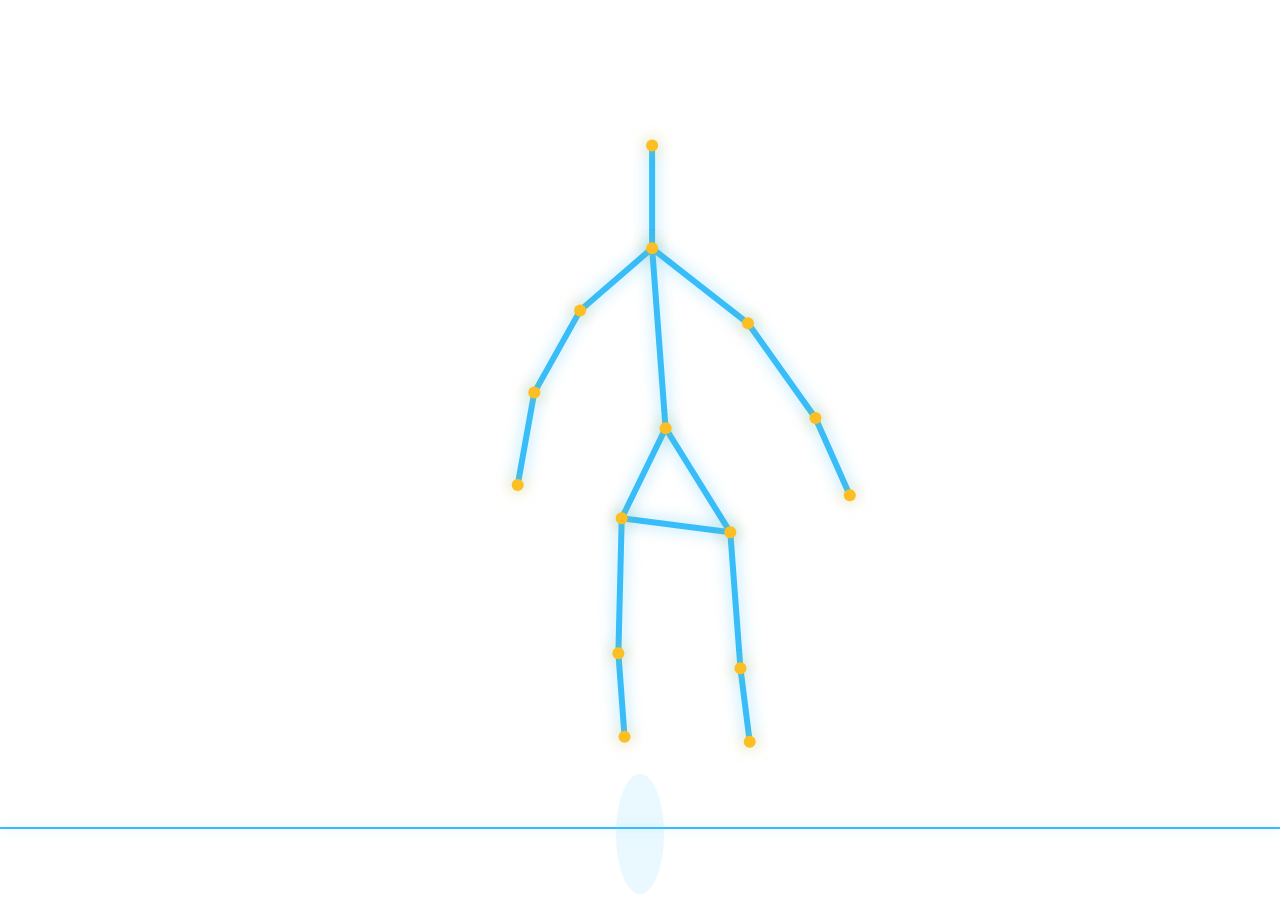
<file: jump.html>
<!DOCTYPE html>
<html lang="en">
<head>
    <meta charset="UTF-8">
    <title>Jump Animation</title>
    <style>
        html, body {
            margin: 0;
            padding: 0;
            width: 100%;
            height: 100%;
            background: transparent;
            overflow: hidden;
            font-family: system-ui, -apple-system, "Segoe UI", sans-serif;
        }
        canvas {
            display: block;
            width: 100%;
            height: 100%;
        }
    </style>
</head>
<body>
    <canvas id="skeleton-canvas"></canvas>

    <script>
    const canvas = document.getElementById('skeleton-canvas');
    const ctx = canvas.getContext('2d');

    const abstractFloorY = 300 * 0.92;

    const crouchPose = {
        head: { x: 180, y: 95 },
        neck: { x: 180, y: 125 },
        shoulderL: { x: 162, y: 150 },
        shoulderR: { x: 202, y: 150 },
        elbowL: { x: 152, y: 190 },
        elbowR: { x: 212, y: 190 },
        wristL: { x: 150, y: 225 },
        wristR: { x: 218, y: 220 },
        spine: { x: 182, y: 185 },
        hipL: { x: 170, y: 215 },
        hipR: { x: 198, y: 218 },
        kneeL: { x: 175, y: 260 },
        kneeR: { x: 205, y: 265 },
        ankleL: { x: 175, y: abstractFloorY },
        ankleR: { x: 205, y: abstractFloorY }
    };

    const flightPose = {
        head: { x: 178, y: 40 },
        neck: { x: 178, y: 75 },
        shoulderL: { x: 158, y: 95 },
        shoulderR: { x: 205, y: 100 },
        elbowL: { x: 145, y: 120 },
        elbowR: { x: 225, y: 130 },
        wristL: { x: 140, y: 150 },
        wristR: { x: 235, y: 155 },
        spine: { x: 182, y: 135 },
        hipL: { x: 170, y: 165 },
        hipR: { x: 200, y: 170 },
        kneeL: { x: 168, y: 210 },
        kneeR: { x: 202, y: 215 },
        ankleL: { x: 170, y: 240 },
        ankleR: { x: 205, y: 242 }
    };

    const bones = [
        ['head', 'neck'],
        ['neck', 'shoulderL'],
        ['neck', 'shoulderR'],
        ['shoulderL', 'elbowL'],
        ['elbowL', 'wristL'],
        ['shoulderR', 'elbowR'],
        ['elbowR', 'wristR'],
        ['neck', 'spine'],
        ['spine', 'hipL'],
        ['spine', 'hipR'],
        ['hipL', 'hipR'],
        ['hipL', 'kneeL'],
        ['hipR', 'kneeR'],
        ['kneeL', 'ankleL'],
        ['kneeR', 'ankleR']
    ];

    function resize() {
        const dpr = window.devicePixelRatio || 1;
        const rect = canvas.getBoundingClientRect();
        if (canvas.width !== rect.width * dpr || canvas.height !== rect.height * dpr) {
            canvas.width = rect.width * dpr;
            canvas.height = rect.height * dpr;
            ctx.scale(dpr, dpr);
        }
        return { width: rect.width, height: rect.height };
    }

    function drawBone(p1, p2, scale) {
        ctx.beginPath();
        ctx.moveTo(p1.x * scale.x, p1.y * scale.y);
        ctx.lineTo(p2.x * scale.x, p2.y * scale.y);
        ctx.strokeStyle = '#38bdf8';
        ctx.lineWidth = 6;
        ctx.lineCap = 'round';
        ctx.shadowBlur = 15;
        ctx.shadowColor = 'rgba(56, 189, 248, 0.5)';
        ctx.stroke();
        ctx.shadowBlur = 0;
    }

    function drawJoint(p, scale) {
        ctx.beginPath();
        ctx.arc(p.x * scale.x, p.y * scale.y, 6, 0, 2 * Math.PI);
        ctx.fillStyle = '#fbbf24';
        ctx.shadowBlur = 15;
        ctx.shadowColor = 'rgba(251, 191, 36, 0.5)';
        ctx.fill();
        ctx.shadowBlur = 0;
    }

    function drawFloor(width, height, lift) {
        const floorY = height * 0.92;
        
        // Grid floor
        ctx.beginPath();
        ctx.strokeStyle = 'rgba(255, 255, 255, 0.1)';
        ctx.lineWidth = 1;
        
        // Horizontal lines
        for (let i = 0; i < 5; i++) {
            const y = floorY + (i * 15);
            ctx.moveTo(0, y);
            ctx.lineTo(width, y);
        }
        
        // Perspective lines
        const centerX = width / 2;
        for (let i = -5; i <= 5; i++) {
            const x = centerX + (i * 40);
            ctx.moveTo(x, floorY);
            ctx.lineTo(x + (i * 20), height);
        }
        ctx.stroke();

        // Main floor line
        ctx.beginPath();
        ctx.moveTo(0, floorY);
        ctx.lineTo(width, floorY);
        ctx.strokeStyle = '#38bdf8';
        ctx.lineWidth = 2;
        ctx.shadowBlur = 10;
        ctx.shadowColor = 'rgba(56, 189, 248, 0.3)';
        ctx.stroke();
        ctx.shadowBlur = 0;

        // Shadow
        const shadowRadius = Math.max(40, 120 * (1 - lift));
        ctx.save();
        ctx.translate(width / 2, floorY + 6);
        ctx.scale(shadowRadius / 100, 1);
        ctx.beginPath();
        ctx.arc(0, 0, 60, 0, 2 * Math.PI);
        ctx.fillStyle = `rgba(56, 189, 248, ${0.1 + 0.1 * (1 - lift)})`;
        ctx.fill();
        ctx.restore();
    }

    function easeOutQuad(t) {
        return 1 - (1 - t) * (1 - t);
    }

    function easeInOut(t) {
        return 0.5 - 0.5 * Math.cos(Math.PI * t);
    }

    const startTime = Date.now();
    const animationDuration = 1800;

    function animate() {
        const dims = resize();
        const { width, height } = dims;

        ctx.clearRect(0, 0, width, height);

        const elapsed = Date.now() - startTime;
        const raw = (elapsed % animationDuration) / animationDuration;
        let t = raw * 2;
        if (t > 1) {
            t = 2 - t;
        }
        const lift = easeOutQuad(t);
        const interp = easeInOut(t);

        const currentPose = {};
        for (const joint in crouchPose) {
            currentPose[joint] = {
                x: crouchPose[joint].x + (flightPose[joint].x - crouchPose[joint].x) * interp,
                y: crouchPose[joint].y + (flightPose[joint].y - crouchPose[joint].y) * interp
            };
        }

        const scale = {
            x: width / 350,
            y: height / 300
        };

        drawFloor(width, height, lift);

        bones.forEach(([a, b]) => {
            drawBone(currentPose[a], currentPose[b], scale);
        });

        for (const joint in currentPose) {
            drawJoint(currentPose[joint], scale);
        }

        requestAnimationFrame(animate);
    }

    window.addEventListener('resize', resize);
    animate();
    </script>
</body>
</html>
</file>
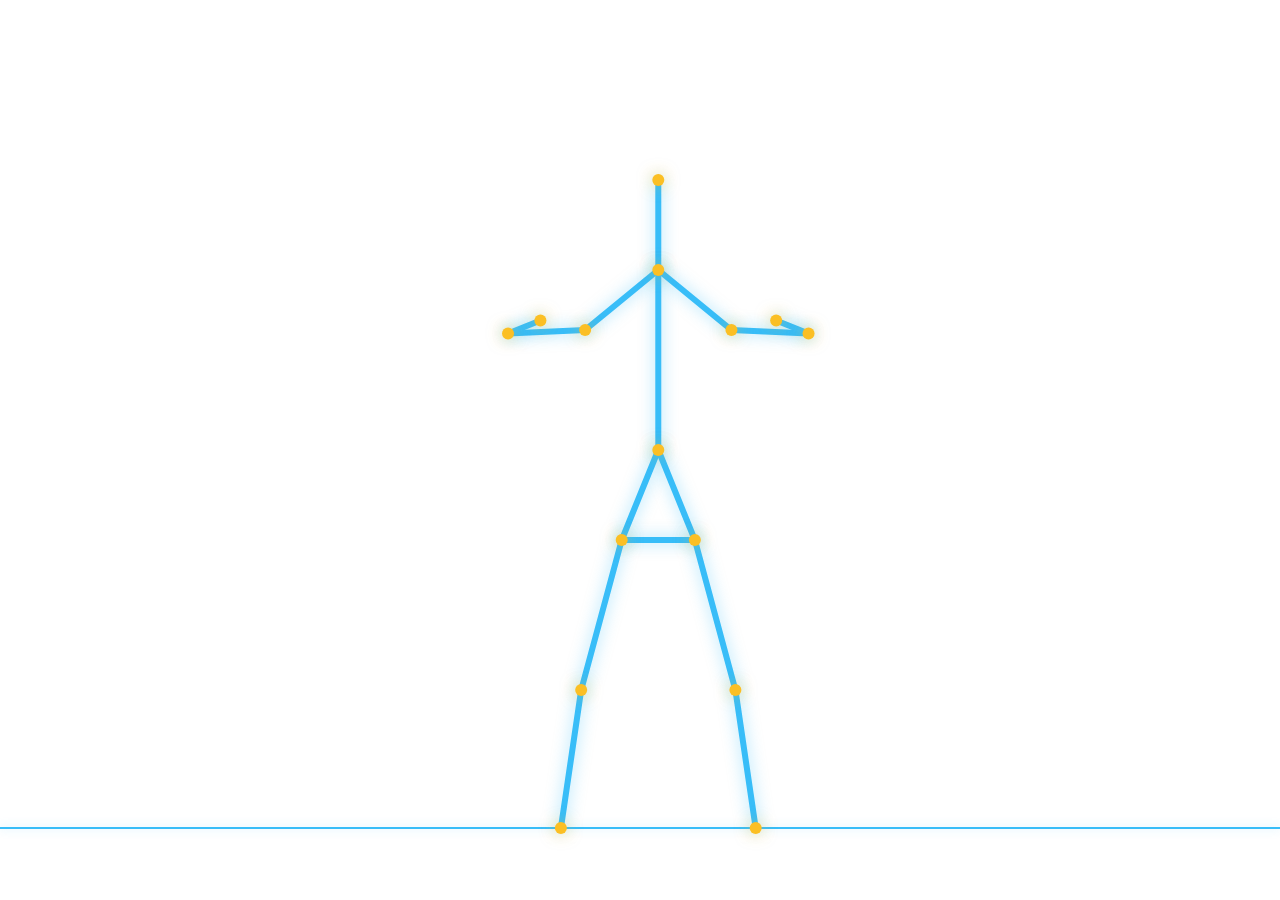
<file: jumping-jack.html>
<!DOCTYPE html>
<html lang="en">
<head>
    <meta charset="UTF-8">
    <title>Jumping Jack Animation</title>
    <style>
        html, body {
            margin: 0;
            padding: 0;
            width: 100%;
            height: 100%;
            background: transparent;
            overflow: hidden;
            font-family: system-ui, -apple-system, "Segoe UI", sans-serif;
        }
        canvas {
            display: block;
            width: 100%;
            height: 100%;
        }
    </style>
</head>
<body>
    <canvas id="skeleton-canvas"></canvas>

    <script>
    const canvas = document.getElementById('skeleton-canvas');
    const ctx = canvas.getContext('2d');

    const abstractFloorY = 300 * 0.92;

    const startPose = {
        head: { x: 180, y: 60 },
        neck: { x: 180, y: 90 },
        shoulderL: { x: 160, y: 110 },
        shoulderR: { x: 200, y: 110 },
        elbowL: { x: 150, y: 150 },
        elbowR: { x: 210, y: 150 },
        wristL: { x: 145, y: 190 },
        wristR: { x: 215, y: 190 },
        spine: { x: 180, y: 150 },
        hipL: { x: 170, y: 180 },
        hipR: { x: 190, y: 180 },
        kneeL: { x: 170, y: 230 },
        kneeR: { x: 190, y: 230 },
        ankleL: { x: 170, y: abstractFloorY },
        ankleR: { x: 190, y: abstractFloorY }
    };

    const endPose = {
        head: { x: 180, y: 60 },
        neck: { x: 180, y: 90 },
        shoulderL: { x: 160, y: 110 },
        shoulderR: { x: 200, y: 110 },
        elbowL: { x: 130, y: 80 },
        elbowR: { x: 230, y: 80 },
        wristL: { x: 150, y: 40 },
        wristR: { x: 210, y: 40 },
        spine: { x: 180, y: 150 },
        hipL: { x: 170, y: 180 },
        hipR: { x: 190, y: 180 },
        kneeL: { x: 150, y: 230 },
        kneeR: { x: 210, y: 230 },
        ankleL: { x: 140, y: abstractFloorY },
        ankleR: { x: 220, y: abstractFloorY }
    };

    const bones = [
        ['head', 'neck'],
        ['neck', 'shoulderL'],
        ['neck', 'shoulderR'],
        ['shoulderL', 'elbowL'],
        ['elbowL', 'wristL'],
        ['shoulderR', 'elbowR'],
        ['elbowR', 'wristR'],
        ['neck', 'spine'],
        ['spine', 'hipL'],
        ['spine', 'hipR'],
        ['hipL', 'hipR'],
        ['hipL', 'kneeL'],
        ['hipR', 'kneeR'],
        ['kneeL', 'ankleL'],
        ['kneeR', 'ankleR']
    ];

    function resize() {
        const dpr = window.devicePixelRatio || 1;
        const rect = canvas.getBoundingClientRect();
        if (canvas.width !== rect.width * dpr || canvas.height !== rect.height * dpr) {
            canvas.width = rect.width * dpr;
            canvas.height = rect.height * dpr;
            ctx.scale(dpr, dpr);
        }
        return { width: rect.width, height: rect.height };
    }

    function drawBone(p1, p2, scale) {
        ctx.beginPath();
        ctx.moveTo(p1.x * scale.x, p1.y * scale.y);
        ctx.lineTo(p2.x * scale.x, p2.y * scale.y);
        ctx.strokeStyle = '#38bdf8';
        ctx.lineWidth = 6;
        ctx.lineCap = 'round';
        ctx.shadowBlur = 15;
        ctx.shadowColor = 'rgba(56, 189, 248, 0.5)';
        ctx.stroke();
        ctx.shadowBlur = 0;
    }

    function drawJoint(p, scale) {
        ctx.beginPath();
        ctx.arc(p.x * scale.x, p.y * scale.y, 6, 0, 2 * Math.PI);
        ctx.fillStyle = '#fbbf24';
        ctx.shadowBlur = 15;
        ctx.shadowColor = 'rgba(251, 191, 36, 0.5)';
        ctx.fill();
        ctx.shadowBlur = 0;
    }

    function drawFloor(width, height) {
        const floorY = height * 0.92;
        
        // Grid floor
        ctx.beginPath();
        ctx.strokeStyle = 'rgba(255, 255, 255, 0.1)';
        ctx.lineWidth = 1;
        
        // Horizontal lines
        for (let i = 0; i < 5; i++) {
            const y = floorY + (i * 15);
            ctx.moveTo(0, y);
            ctx.lineTo(width, y);
        }
        
        // Perspective lines
        const centerX = width / 2;
        for (let i = -5; i <= 5; i++) {
            const x = centerX + (i * 40);
            ctx.moveTo(x, floorY);
            ctx.lineTo(x + (i * 20), height);
        }
        ctx.stroke();

        // Main floor line
        ctx.beginPath();
        ctx.moveTo(0, floorY);
        ctx.lineTo(width, floorY);
        ctx.strokeStyle = '#38bdf8';
        ctx.lineWidth = 2;
        ctx.shadowBlur = 10;
        ctx.shadowColor = 'rgba(56, 189, 248, 0.3)';
        ctx.stroke();
        ctx.shadowBlur = 0;
    }

    function easeInOut(t) {
        return 0.5 - 0.5 * Math.cos(Math.PI * t);
    }

    const startTime = Date.now();
    const animationDuration = 1500;

    function animate() {
        const dims = resize();
        const { width, height } = dims;

        ctx.clearRect(0, 0, width, height);

        const elapsed = Date.now() - startTime;
        const raw = (elapsed % animationDuration) / animationDuration;
        let t = raw * 2;
        if (t > 1) {
            t = 2 - t;
        }
        t = easeInOut(t);

        const currentPose = {};
        for (const joint in startPose) {
            currentPose[joint] = {
                x: startPose[joint].x + (endPose[joint].x - startPose[joint].x) * t,
                y: startPose[joint].y + (endPose[joint].y - startPose[joint].y) * t
            };
        }

        const scale = {
            x: width / 350,
            y: height / 300
        };

        drawFloor(width, height);

        bones.forEach(([a, b]) => {
            drawBone(currentPose[a], currentPose[b], scale);
        });

        for (const joint in currentPose) {
            drawJoint(currentPose[joint], scale);
        }

        requestAnimationFrame(animate);
    }

    window.addEventListener('resize', resize);
    animate();
    </script>
</body>
</html>
</file>
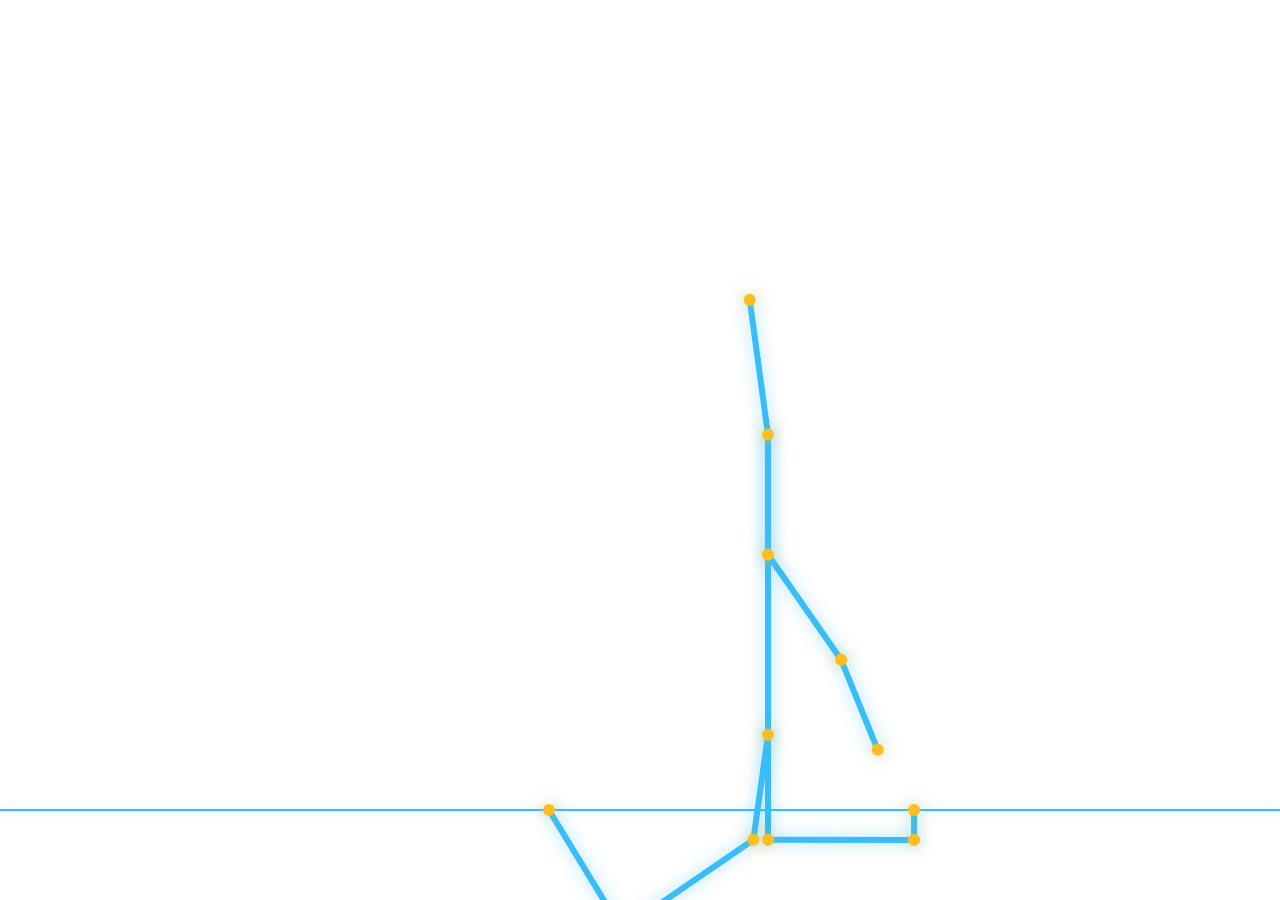
<file: lunge.html>
<!DOCTYPE html>
<html lang="en">
<head>
    <meta charset="UTF-8">
    <title>Lunge Animation</title>
    <style>
        html, body {
            margin: 0;
            padding: 0;
            width: 100%;
            height: 100%;
            background: transparent;
            overflow: hidden;
            font-family: system-ui, -apple-system, "Segoe UI", sans-serif;
        }
        canvas {
            display: block;
            width: 100%;
            height: 100%;
        }
    </style>
</head>
<body>
    <canvas id="skeleton-canvas"></canvas>

    <script>
    const canvas = document.getElementById('skeleton-canvas');
    const ctx = canvas.getContext('2d');

    const abstractFloorY = 300 * 0.9;

    const standPose = {
        head: { x: 205, y: 60 },
        neck: { x: 210, y: 105 },
        shoulder: { x: 210, y: 145 },
        elbowFront: { x: 230, y: 180 },
        wristFront: { x: 240, y: 210 },
        spine: { x: 210, y: 205 },
        hip: { x: 210, y: 240 },
        kneeFront: { x: 210, y: 285 },
        ankleFront: { x: 210, y: abstractFloorY },
        hipBack: { x: 206, y: 243 },
        kneeBack: { x: 206, y: 288 },
        ankleBack: { x: 206, y: abstractFloorY }
    };

    const lungePose = {
        head: { x: 205, y: 100 },
        neck: { x: 210, y: 145 },
        shoulder: { x: 210, y: 185 },
        elbowFront: { x: 230, y: 220 },
        wristFront: { x: 240, y: 250 },
        spine: { x: 210, y: 245 },
        hip: { x: 210, y: 280 },
        // Front leg (forward)
        kneeFront: { x: 250, y: 280 },
        ankleFront: { x: 250, y: abstractFloorY },
        // Back leg (backward)
        hipBack: { x: 206, y: 280 },
        kneeBack: { x: 170, y: 310 }, // Knee near floor
        ankleBack: { x: 150, y: abstractFloorY } // Foot back
    };

    const bones = [
        ['head', 'neck'],
        ['neck', 'shoulder'],
        ['shoulder', 'elbowFront'],
        ['elbowFront', 'wristFront'],
        ['neck', 'spine'],
        ['spine', 'hip'],
        ['spine', 'hipBack'],
        ['hip', 'kneeFront'],
        ['kneeFront', 'ankleFront'],
        ['hipBack', 'kneeBack'],
        ['kneeBack', 'ankleBack']
    ];

    function resize() {
        const dpr = window.devicePixelRatio || 1;
        const rect = canvas.getBoundingClientRect();
        if (canvas.width !== rect.width * dpr || canvas.height !== rect.height * dpr) {
            canvas.width = rect.width * dpr;
            canvas.height = rect.height * dpr;
            ctx.scale(dpr, dpr);
        }
        return { width: rect.width, height: rect.height };
    }

    function drawBone(p1, p2, scale) {
        ctx.beginPath();
        ctx.moveTo(p1.x * scale.x, p1.y * scale.y);
        ctx.lineTo(p2.x * scale.x, p2.y * scale.y);
        ctx.strokeStyle = '#38bdf8';
        ctx.lineWidth = 6;
        ctx.lineCap = 'round';
        ctx.shadowBlur = 15;
        ctx.shadowColor = 'rgba(56, 189, 248, 0.5)';
        ctx.stroke();
        ctx.shadowBlur = 0;
    }

    function drawJoint(p, scale) {
        ctx.beginPath();
        ctx.arc(p.x * scale.x, p.y * scale.y, 6, 0, 2 * Math.PI);
        ctx.fillStyle = '#fbbf24';
        ctx.shadowBlur = 15;
        ctx.shadowColor = 'rgba(251, 191, 36, 0.5)';
        ctx.fill();
        ctx.shadowBlur = 0;
    }

    function drawFloor(width, height) {
        const floorY = height * 0.9;
        
        // Grid floor
        ctx.beginPath();
        ctx.strokeStyle = 'rgba(255, 255, 255, 0.1)';
        ctx.lineWidth = 1;
        
        // Horizontal lines
        for (let i = 0; i < 5; i++) {
            const y = floorY + (i * 15);
            ctx.moveTo(0, y);
            ctx.lineTo(width, y);
        }
        
        // Perspective lines
        const centerX = width / 2;
        for (let i = -5; i <= 5; i++) {
            const x = centerX + (i * 40);
            ctx.moveTo(x, floorY);
            ctx.lineTo(x + (i * 20), height);
        }
        ctx.stroke();

        // Main floor line
        ctx.beginPath();
        ctx.moveTo(0, floorY);
        ctx.lineTo(width, floorY);
        ctx.strokeStyle = '#38bdf8';
        ctx.lineWidth = 2;
        ctx.shadowBlur = 10;
        ctx.shadowColor = 'rgba(56, 189, 248, 0.3)';
        ctx.stroke();
        ctx.shadowBlur = 0;
    }

    function easeInOut(t) {
        return 0.5 - 0.5 * Math.cos(Math.PI * t);
    }

    const startTime = Date.now();
    const animationDuration = 2200;

    function animate() {
        const dims = resize();
        const { width, height } = dims;

        ctx.clearRect(0, 0, width, height);

        const elapsed = Date.now() - startTime;
        const raw = (elapsed % animationDuration) / animationDuration;
        let t = raw * 2;
        if (t > 1) {
            t = 2 - t;
        }
        t = easeInOut(t);

        const currentPose = {};
        for (const joint in standPose) {
            currentPose[joint] = {
                x: standPose[joint].x + (lungePose[joint].x - standPose[joint].x) * t,
                y: standPose[joint].y + (lungePose[joint].y - standPose[joint].y) * t
            };
        }

        const scale = {
            x: width / 350,
            y: height / 300
        };

        drawFloor(width, height);

        bones.forEach(([a, b]) => {
            drawBone(currentPose[a], currentPose[b], scale);
        });

        for (const joint in currentPose) {
            drawJoint(currentPose[joint], scale);
        }

        requestAnimationFrame(animate);
    }

    window.addEventListener('resize', resize);
    animate();
    </script>
</body>
</html>
</file>
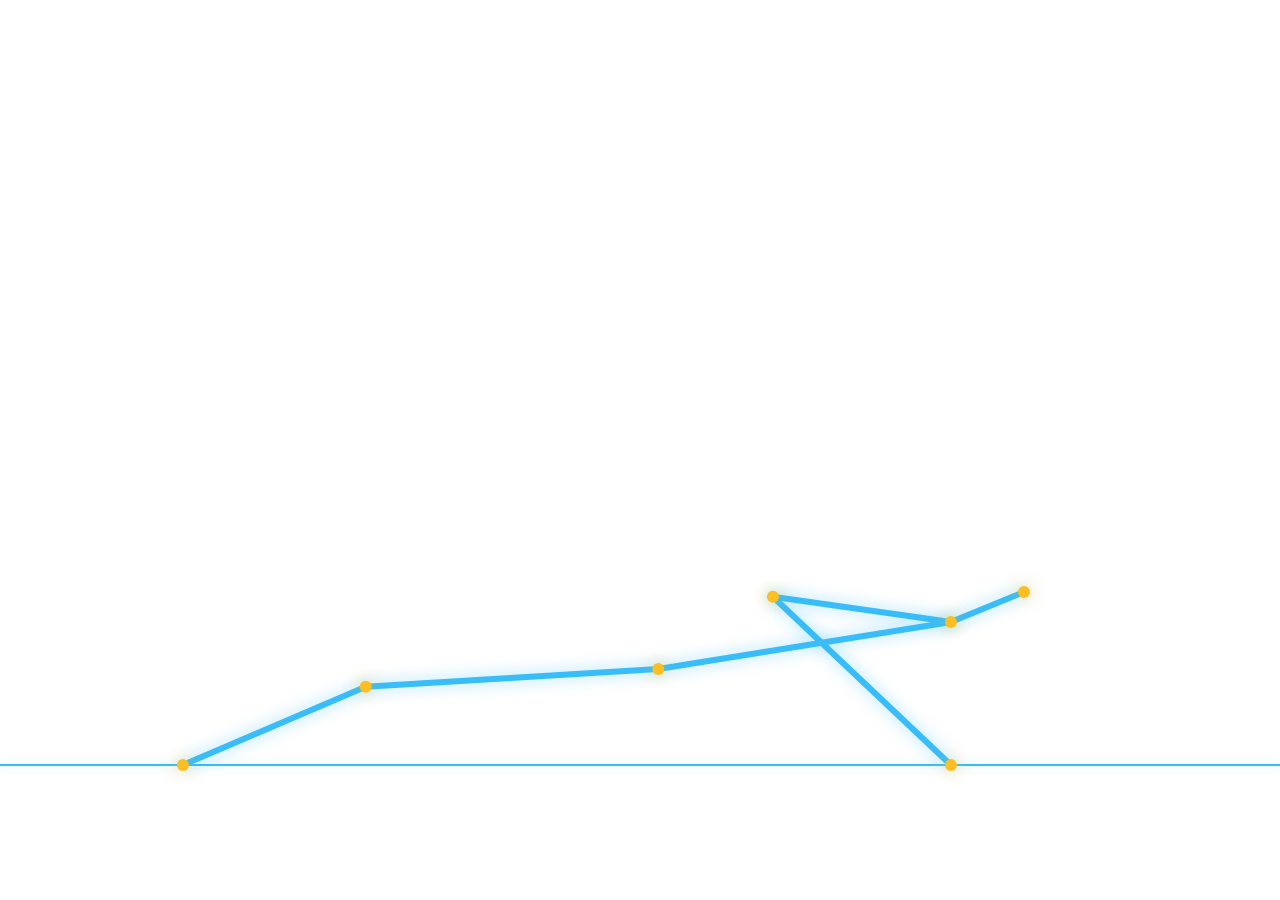
<file: push-up.html>
<!DOCTYPE html>
<html lang="en">
<head>
    <meta charset="UTF-8">
    <title>Push-up Animation</title>
    <style>
        html, body {
            margin: 0;
            padding: 0;
            width: 100%;
            height: 100%;
            background: transparent; /* Let container background show through */
            overflow: hidden;
            font-family: system-ui, -apple-system, "Segoe UI", sans-serif;
        }
        canvas {
            display: block;
            width: 100%;
            height: 100%;
        }
    </style>
</head>
<body>
    <canvas id="skeleton-canvas"></canvas>

    <script>
    const canvas = document.getElementById('skeleton-canvas');
    const ctx = canvas.getContext('2d');

    const abstractFloorY = 300 * 0.85;

    const upPose = {
        nose: { x: 280, y: 100 },
        shoulder: { x: 260, y: 110 },
        elbow: { x: 260, y: 160 },
        wrist: { x: 260, y: abstractFloorY },
        hip: { x: 180, y: 150 },
        knee: { x: 100, y: 190 },
        ankle: { x: 50, y: abstractFloorY }
    };

    const downPose = {
        nose: { x: 280, y: 200 },
        shoulder: { x: 260, y: 210 },
        elbow: { x: 210, y: 200 },
        wrist: { x: 260, y: abstractFloorY },
        hip: { x: 180, y: 225 },
        knee: { x: 100, y: 230 },
        ankle: { x: 50, y: abstractFloorY }
    };

    function resize() {
        const dpr = window.devicePixelRatio || 1;
        const rect = canvas.getBoundingClientRect();
        if (canvas.width !== rect.width * dpr || canvas.height !== rect.height * dpr) {
            canvas.width = rect.width * dpr;
            canvas.height = rect.height * dpr;
            ctx.scale(dpr, dpr);
        }
        return { width: rect.width, height: rect.height };
    }

    function drawBone(p1, p2, scale) {
        ctx.beginPath();
        ctx.moveTo(p1.x * scale.x, p1.y * scale.y);
        ctx.lineTo(p2.x * scale.x, p2.y * scale.y);
        ctx.strokeStyle = '#38bdf8';
        ctx.lineWidth = 6;
        ctx.lineCap = 'round';
        ctx.shadowBlur = 15;
        ctx.shadowColor = 'rgba(56, 189, 248, 0.5)';
        ctx.stroke();
        ctx.shadowBlur = 0;
    }

    function drawJoint(p, scale) {
        ctx.beginPath();
        ctx.arc(p.x * scale.x, p.y * scale.y, 6, 0, 2 * Math.PI);
        ctx.fillStyle = '#fbbf24';
        ctx.shadowBlur = 15;
        ctx.shadowColor = 'rgba(251, 191, 36, 0.5)';
        ctx.fill();
        ctx.shadowBlur = 0;
    }

    function drawFloor(width, height) {
        const floorY = height * 0.85;
        
        // Grid floor
        ctx.beginPath();
        ctx.strokeStyle = 'rgba(255, 255, 255, 0.1)';
        ctx.lineWidth = 1;
        
        // Horizontal lines
        for (let i = 0; i < 5; i++) {
            const y = floorY + (i * 15);
            ctx.moveTo(0, y);
            ctx.lineTo(width, y);
        }
        
        // Perspective lines
        const centerX = width / 2;
        for (let i = -5; i <= 5; i++) {
            const x = centerX + (i * 40);
            ctx.moveTo(x, floorY);
            ctx.lineTo(x + (i * 20), height);
        }
        ctx.stroke();

        // Main floor line
        ctx.beginPath();
        ctx.moveTo(0, floorY);
        ctx.lineTo(width, floorY);
        ctx.strokeStyle = '#38bdf8';
        ctx.lineWidth = 2;
        ctx.shadowBlur = 10;
        ctx.shadowColor = 'rgba(56, 189, 248, 0.3)';
        ctx.stroke();
        ctx.shadowBlur = 0;
    }

    function lerp(a, b, t) {
        return a + (b - a) * t;
    }

    const startTime = Date.now();
    const animationDuration = 2000;

    function animate() {
        const dims = resize();
        const { width, height } = dims;

        ctx.clearRect(0, 0, width, height);

        const elapsed = Date.now() - startTime;
        const progress = (elapsed % animationDuration) / animationDuration;
        let t = progress * 2;
        if (t > 1) {
            t = 2 - t;
        }

        // Ease in-out
        t = t < .5 ? 2 * t * t : -1 + (4 - 2 * t) * t;

        const currentPose = {};
        for (const joint in upPose) {
            currentPose[joint] = {
                x: lerp(upPose[joint].x, downPose[joint].x, t),
                y: lerp(upPose[joint].y, downPose[joint].y, t)
            };
        }

        const scale = {
            x: width / 350,
            y: height / 300
        };

        drawFloor(width, height);
        drawBone(currentPose.nose, currentPose.shoulder, scale);
        drawBone(currentPose.shoulder, currentPose.elbow, scale);
        drawBone(currentPose.elbow, currentPose.wrist, scale);
        drawBone(currentPose.shoulder, currentPose.hip, scale);
        drawBone(currentPose.hip, currentPose.knee, scale);
        drawBone(currentPose.knee, currentPose.ankle, scale);

        for (const joint in currentPose) {
            drawJoint(currentPose[joint], scale);
        }

        requestAnimationFrame(animate);
    }

    window.addEventListener('resize', resize);
    animate();
    </script>
</body>
</html>
</file>
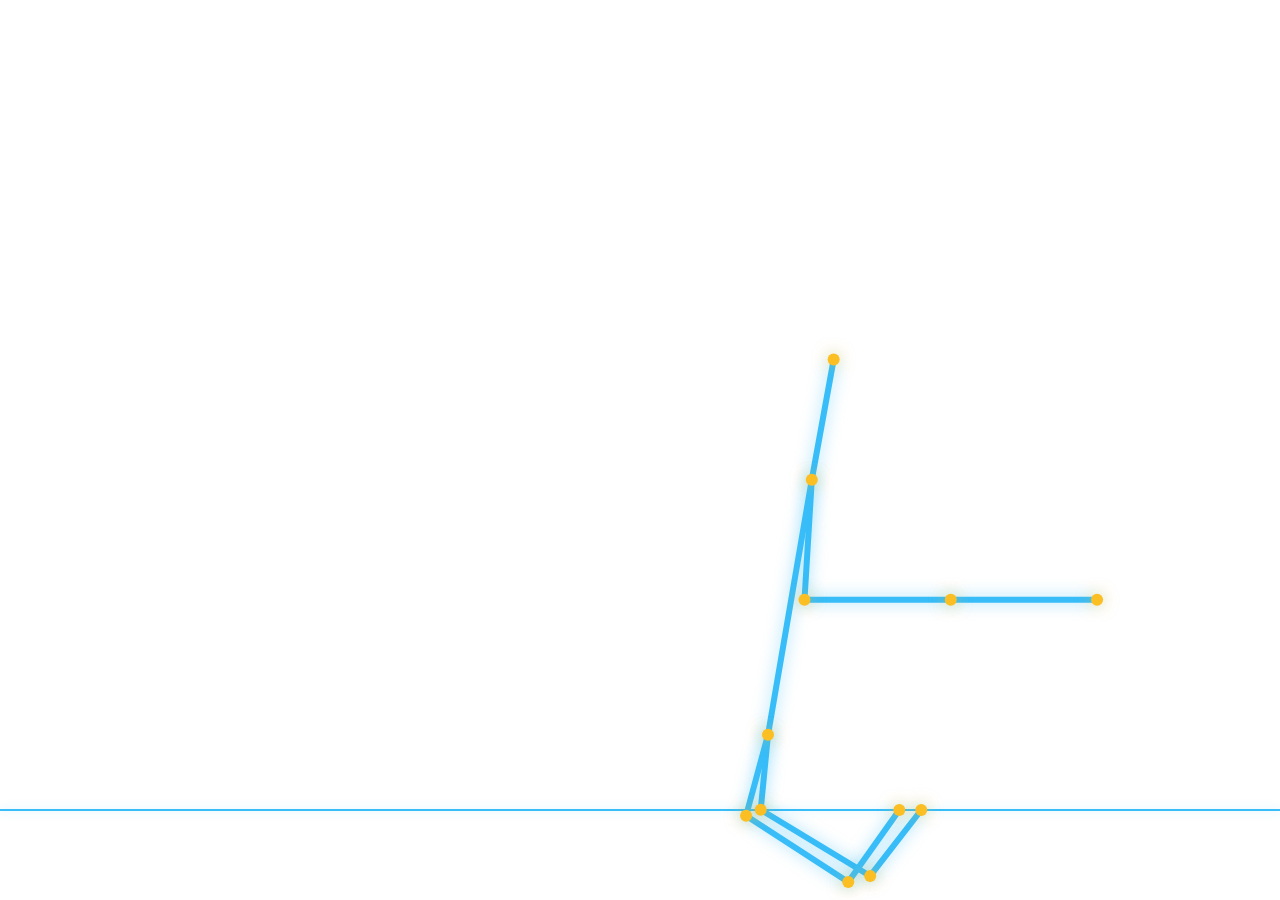
<file: squat.html>
<!DOCTYPE html>
<html lang="en">
<head>
    <meta charset="UTF-8">
    <title>Squat Animation</title>
    <style>
        html, body {
            margin: 0;
            padding: 0;
            width: 100%;
            height: 100%;
            background: transparent;
            overflow: hidden;
            font-family: system-ui, -apple-system, "Segoe UI", sans-serif;
        }
        canvas {
            display: block;
            width: 100%;
            height: 100%;
        }
    </style>
</head>
<body>
    <canvas id="skeleton-canvas"></canvas>

    <script>
    const canvas = document.getElementById('skeleton-canvas');
    const ctx = canvas.getContext('2d');

    const abstractFloorY = 300 * 0.9;

    const standPose = {
        head: { x: 205, y: 60 },
        neck: { x: 210, y: 105 },
        shoulder: { x: 210, y: 145 },
        elbowFront: { x: 250, y: 145 },
        wristFront: { x: 290, y: 145 },
        spine: { x: 210, y: 205 },
        hip: { x: 210, y: 240 },
        kneeFront: { x: 210, y: 285 },
        ankleFront: { x: 210, y: abstractFloorY },
        hipBack: { x: 206, y: 243 },
        kneeBack: { x: 206, y: 288 },
        ankleBack: { x: 206, y: abstractFloorY }
    };

    const squatPose = {
        head: { x: 228, y: 120 },
        neck: { x: 222, y: 160 },
        shoulder: { x: 220, y: 200 },
        elbowFront: { x: 260, y: 200 },
        wristFront: { x: 300, y: 200 },
        spine: { x: 210, y: 245 },
        hip: { x: 208, y: 270 },
        kneeFront: { x: 238, y: 292 },
        ankleFront: { x: 252, y: abstractFloorY },
        hipBack: { x: 204, y: 272 },
        kneeBack: { x: 232, y: 294 },
        ankleBack: { x: 246, y: abstractFloorY }
    };

    const bones = [
        ['head', 'neck'],
        ['neck', 'shoulder'],
        ['shoulder', 'elbowFront'],
        ['elbowFront', 'wristFront'],
        ['neck', 'spine'],
        ['spine', 'hip'],
        ['spine', 'hipBack'],
        ['hip', 'kneeFront'],
        ['kneeFront', 'ankleFront'],
        ['hipBack', 'kneeBack'],
        ['kneeBack', 'ankleBack']
    ];

    function resize() {
        const dpr = window.devicePixelRatio || 1;
        const rect = canvas.getBoundingClientRect();
        if (canvas.width !== rect.width * dpr || canvas.height !== rect.height * dpr) {
            canvas.width = rect.width * dpr;
            canvas.height = rect.height * dpr;
            ctx.scale(dpr, dpr);
        }
        return { width: rect.width, height: rect.height };
    }

    function drawBone(p1, p2, scale) {
        ctx.beginPath();
        ctx.moveTo(p1.x * scale.x, p1.y * scale.y);
        ctx.lineTo(p2.x * scale.x, p2.y * scale.y);
        ctx.strokeStyle = '#38bdf8';
        ctx.lineWidth = 6;
        ctx.lineCap = 'round';
        ctx.shadowBlur = 15;
        ctx.shadowColor = 'rgba(56, 189, 248, 0.5)';
        ctx.stroke();
        ctx.shadowBlur = 0;
    }

    function drawJoint(p, scale) {
        ctx.beginPath();
        ctx.arc(p.x * scale.x, p.y * scale.y, 6, 0, 2 * Math.PI);
        ctx.fillStyle = '#fbbf24';
        ctx.shadowBlur = 15;
        ctx.shadowColor = 'rgba(251, 191, 36, 0.5)';
        ctx.fill();
        ctx.shadowBlur = 0;
    }

    function drawFloor(width, height) {
        const floorY = height * 0.9;
        
        // Grid floor
        ctx.beginPath();
        ctx.strokeStyle = 'rgba(255, 255, 255, 0.1)';
        ctx.lineWidth = 1;
        
        // Horizontal lines
        for (let i = 0; i < 5; i++) {
            const y = floorY + (i * 15);
            ctx.moveTo(0, y);
            ctx.lineTo(width, y);
        }
        
        // Perspective lines
        const centerX = width / 2;
        for (let i = -5; i <= 5; i++) {
            const x = centerX + (i * 40);
            ctx.moveTo(x, floorY);
            ctx.lineTo(x + (i * 20), height);
        }
        ctx.stroke();

        // Main floor line
        ctx.beginPath();
        ctx.moveTo(0, floorY);
        ctx.lineTo(width, floorY);
        ctx.strokeStyle = '#38bdf8';
        ctx.lineWidth = 2;
        ctx.shadowBlur = 10;
        ctx.shadowColor = 'rgba(56, 189, 248, 0.3)';
        ctx.stroke();
        ctx.shadowBlur = 0;
    }

    function easeInOut(t) {
        return 0.5 - 0.5 * Math.cos(Math.PI * t);
    }

    const startTime = Date.now();
    const animationDuration = 2200;

    function animate() {
        const dims = resize();
        const { width, height } = dims;

        ctx.clearRect(0, 0, width, height);

        const elapsed = Date.now() - startTime;
        const raw = (elapsed % animationDuration) / animationDuration;
        let t = raw * 2;
        if (t > 1) {
            t = 2 - t;
        }
        t = easeInOut(t);

        const currentPose = {};
        for (const joint in standPose) {
            currentPose[joint] = {
                x: standPose[joint].x + (squatPose[joint].x - standPose[joint].x) * t,
                y: standPose[joint].y + (squatPose[joint].y - standPose[joint].y) * t
            };
        }

        const scale = {
            x: width / 350,
            y: height / 300
        };

        drawFloor(width, height);

        bones.forEach(([a, b]) => {
            drawBone(currentPose[a], currentPose[b], scale);
        });

        for (const joint in currentPose) {
            drawJoint(currentPose[joint], scale);
        }

        requestAnimationFrame(animate);
    }

    window.addEventListener('resize', resize);
    animate();
    </script>
</body>
</html>
</file>
